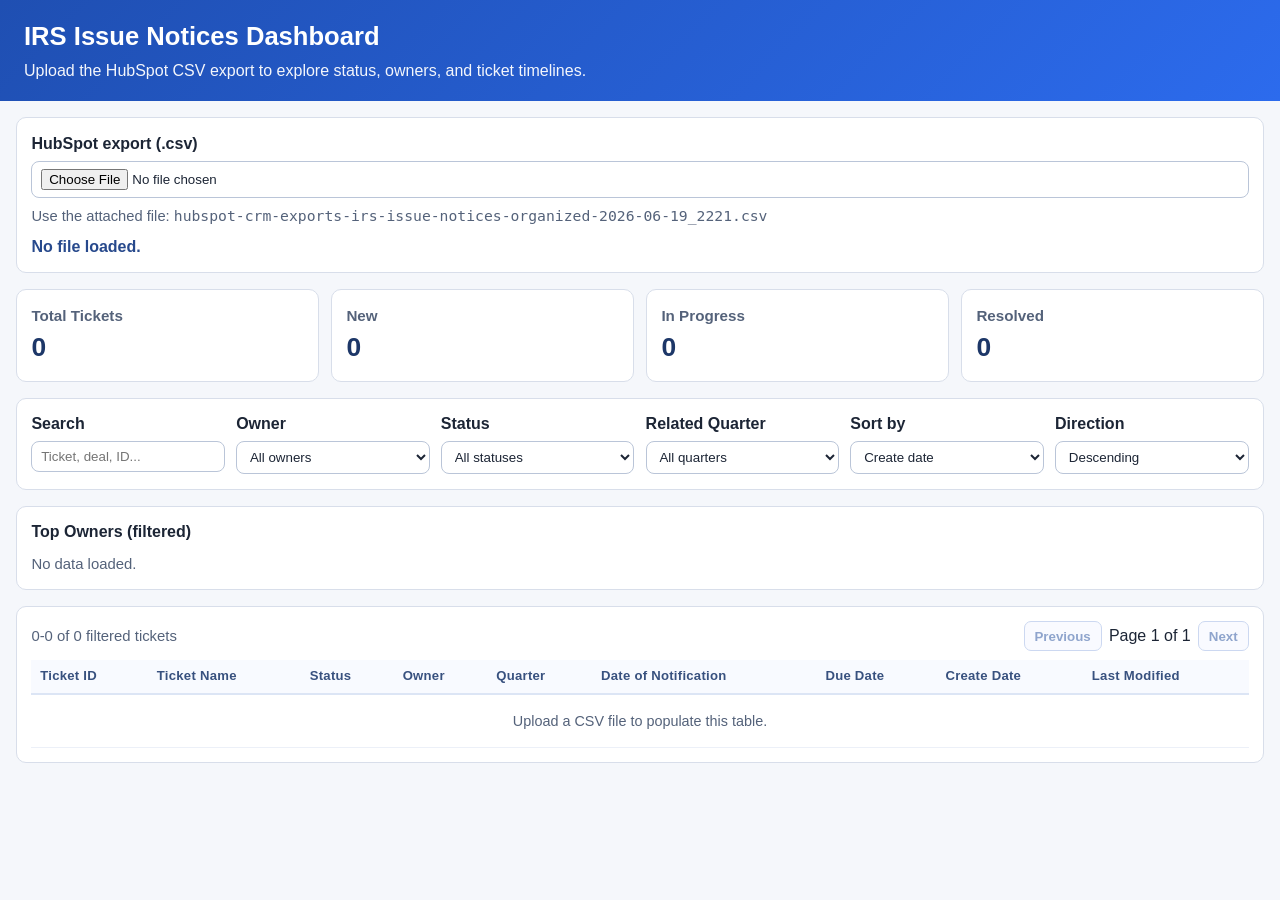
<file: src/irs-issue-notices.html>
<!doctype html>
<html lang="en">
<head>
    <meta charset="utf-8">
    <meta name="viewport" content="width=device-width, initial-scale=1">
    <title>IRS Issue Notices Dashboard</title>
    <link rel="stylesheet" href="css/irs-issue-notices.css">
</head>
<body>
    <header class="page-header">
        <h1>IRS Issue Notices Dashboard</h1>
        <p>Upload the HubSpot CSV export to explore status, owners, and ticket timelines.</p>
    </header>

    <main class="page-content">
        <section class="panel upload-panel">
            <label for="csvFile">HubSpot export (.csv)</label>
            <input id="csvFile" type="file" accept=".csv,text/csv">
            <p class="hint">
                Use the attached file:
                <code>hubspot-crm-exports-irs-issue-notices-organized-2026-06-19_2221.csv</code>
            </p>
            <p id="loadStatus" class="load-status">No file loaded.</p>
        </section>

        <section class="cards" aria-label="Summary cards">
            <article class="panel card">
                <h2>Total Tickets</h2>
                <p id="totalTickets" class="metric">0</p>
            </article>
            <article class="panel card">
                <h2>New</h2>
                <p id="newTickets" class="metric">0</p>
            </article>
            <article class="panel card">
                <h2>In Progress</h2>
                <p id="inProgressTickets" class="metric">0</p>
            </article>
            <article class="panel card">
                <h2>Resolved</h2>
                <p id="resolvedTickets" class="metric">0</p>
            </article>
        </section>

        <section class="panel filters-panel" aria-label="Filters">
            <div class="filter-field">
                <label for="searchInput">Search</label>
                <input id="searchInput" type="text" placeholder="Ticket, deal, ID...">
            </div>
            <div class="filter-field">
                <label for="ownerFilter">Owner</label>
                <select id="ownerFilter">
                    <option value="">All owners</option>
                </select>
            </div>
            <div class="filter-field">
                <label for="statusFilter">Status</label>
                <select id="statusFilter">
                    <option value="">All statuses</option>
                </select>
            </div>
            <div class="filter-field">
                <label for="quarterFilter">Related Quarter</label>
                <select id="quarterFilter">
                    <option value="">All quarters</option>
                </select>
            </div>
            <div class="filter-field">
                <label for="sortBy">Sort by</label>
                <select id="sortBy">
                    <option value="create">Create date</option>
                    <option value="modified">Last modified date</option>
                    <option value="due">Due date</option>
                    <option value="ticketName">Ticket name</option>
                </select>
            </div>
            <div class="filter-field">
                <label for="sortDirection">Direction</label>
                <select id="sortDirection">
                    <option value="desc">Descending</option>
                    <option value="asc">Ascending</option>
                </select>
            </div>
        </section>

        <section class="panel owners-panel" aria-label="Owner summary">
            <h2>Top Owners (filtered)</h2>
            <div id="ownerSummary" class="owner-summary"></div>
        </section>

        <section class="panel table-panel" aria-label="Ticket table">
            <div class="table-controls">
                <p id="resultsSummary" class="results-summary">0 results</p>
                <div class="pagination-controls">
                    <button id="prevPage" type="button">Previous</button>
                    <span id="pageInfo">Page 1 of 1</span>
                    <button id="nextPage" type="button">Next</button>
                </div>
            </div>
            <div class="table-scroll">
                <table>
                    <thead>
                        <tr>
                            <th>Ticket ID</th>
                            <th>Ticket Name</th>
                            <th>Status</th>
                            <th>Owner</th>
                            <th>Quarter</th>
                            <th>Date of Notification</th>
                            <th>Due Date</th>
                            <th>Create Date</th>
                            <th>Last Modified</th>
                        </tr>
                    </thead>
                    <tbody id="tableBody">
                        <tr>
                            <td colspan="9" class="empty-table">Upload a CSV file to populate this table.</td>
                        </tr>
                    </tbody>
                </table>
            </div>
        </section>
    </main>

    <script src="js/irs-issue-notices.js"></script>
</body>
</html>
</file>
<file: src/css/irs-issue-notices.css>
:root {
    color-scheme: light;
    font-family: "Segoe UI", Tahoma, Geneva, Verdana, sans-serif;
    line-height: 1.4;
    --bg: #f5f7fb;
    --panel-bg: #ffffff;
    --border: #d8deea;
    --text: #1c2535;
    --muted: #54627a;
    --accent: #2c6bed;
}

* {
    box-sizing: border-box;
}

body {
    margin: 0;
    background: var(--bg);
    color: var(--text);
}

.page-header {
    padding: 1.2rem 1.5rem;
    background: linear-gradient(135deg, #1f4fb2, #2c6bed);
    color: #ffffff;
}

.page-header h1 {
    margin: 0 0 0.3rem;
    font-size: 1.6rem;
}

.page-header p {
    margin: 0;
    opacity: 0.95;
}

.page-content {
    padding: 1rem;
    display: grid;
    gap: 1rem;
}

.panel {
    background: var(--panel-bg);
    border: 1px solid var(--border);
    border-radius: 10px;
    padding: 0.9rem;
}

.upload-panel label,
.filter-field label {
    display: block;
    font-weight: 600;
    margin-bottom: 0.35rem;
}

.upload-panel input[type="file"],
.filter-field input,
.filter-field select {
    width: 100%;
    border: 1px solid #bac5d8;
    border-radius: 8px;
    padding: 0.45rem 0.55rem;
    background: #ffffff;
    color: var(--text);
}

.hint {
    margin: 0.5rem 0 0;
    color: var(--muted);
    font-size: 0.92rem;
}

.load-status {
    margin: 0.55rem 0 0;
    font-weight: 600;
    color: #27498c;
}

.cards {
    display: grid;
    grid-template-columns: repeat(auto-fit, minmax(160px, 1fr));
    gap: 0.75rem;
}

.card h2 {
    margin: 0;
    font-size: 0.95rem;
    color: var(--muted);
    font-weight: 600;
}

.metric {
    margin: 0.2rem 0 0;
    font-size: 1.65rem;
    font-weight: 700;
    color: #1d3768;
}

.filters-panel {
    display: grid;
    grid-template-columns: repeat(auto-fit, minmax(170px, 1fr));
    gap: 0.7rem;
}

.owners-panel h2 {
    margin: 0 0 0.65rem;
    font-size: 1rem;
}

.owner-summary {
    display: grid;
    gap: 0.4rem;
}

.owner-row {
    display: flex;
    justify-content: space-between;
    border: 1px solid #e1e7f2;
    border-radius: 8px;
    padding: 0.35rem 0.55rem;
    font-size: 0.93rem;
}

.owner-row .owner-name {
    color: var(--muted);
}

.owner-row .owner-count {
    font-weight: 700;
    color: #1f4fb2;
}

.table-controls {
    display: flex;
    justify-content: space-between;
    align-items: center;
    gap: 0.8rem;
    margin-bottom: 0.6rem;
    flex-wrap: wrap;
}

.results-summary {
    margin: 0;
    color: var(--muted);
    font-size: 0.93rem;
}

.pagination-controls {
    display: flex;
    align-items: center;
    gap: 0.45rem;
}

button {
    border: 1px solid #9ab2e4;
    background: #f4f7ff;
    color: #214c9c;
    border-radius: 7px;
    padding: 0.38rem 0.62rem;
    cursor: pointer;
    font-weight: 600;
}

button:disabled {
    cursor: not-allowed;
    opacity: 0.5;
}

.table-scroll {
    overflow-x: auto;
}

table {
    border-collapse: collapse;
    width: 100%;
    min-width: 980px;
}

thead th {
    text-align: left;
    font-size: 0.82rem;
    letter-spacing: 0.02em;
    color: #38517f;
    border-bottom: 2px solid #dce5f5;
    padding: 0.45rem 0.55rem;
    position: sticky;
    top: 0;
    background: #f8faff;
}

tbody td {
    border-bottom: 1px solid #ecf0f8;
    padding: 0.45rem 0.55rem;
    font-size: 0.9rem;
    vertical-align: top;
}

tbody tr:hover {
    background: #f8fbff;
}

.empty-table {
    text-align: center;
    color: var(--muted);
    padding: 1rem 0.5rem;
}

.status-pill {
    display: inline-block;
    border-radius: 999px;
    padding: 0.15rem 0.55rem;
    font-size: 0.76rem;
    font-weight: 700;
    border: 1px solid transparent;
}

.status-pill.resolved {
    background: #ebf9f0;
    color: #216738;
    border-color: #bce7ca;
}

.status-pill.in-progress {
    background: #e8f0ff;
    color: #204e99;
    border-color: #b8ccf2;
}

.status-pill.waiting {
    background: #fff6e7;
    color: #875300;
    border-color: #f0d5a5;
}

.status-pill.new {
    background: #f3edff;
    color: #55308d;
    border-color: #d7c7f6;
}

.status-pill.other {
    background: #f0f3f8;
    color: #55657f;
    border-color: #d5ddea;
}
</file>
